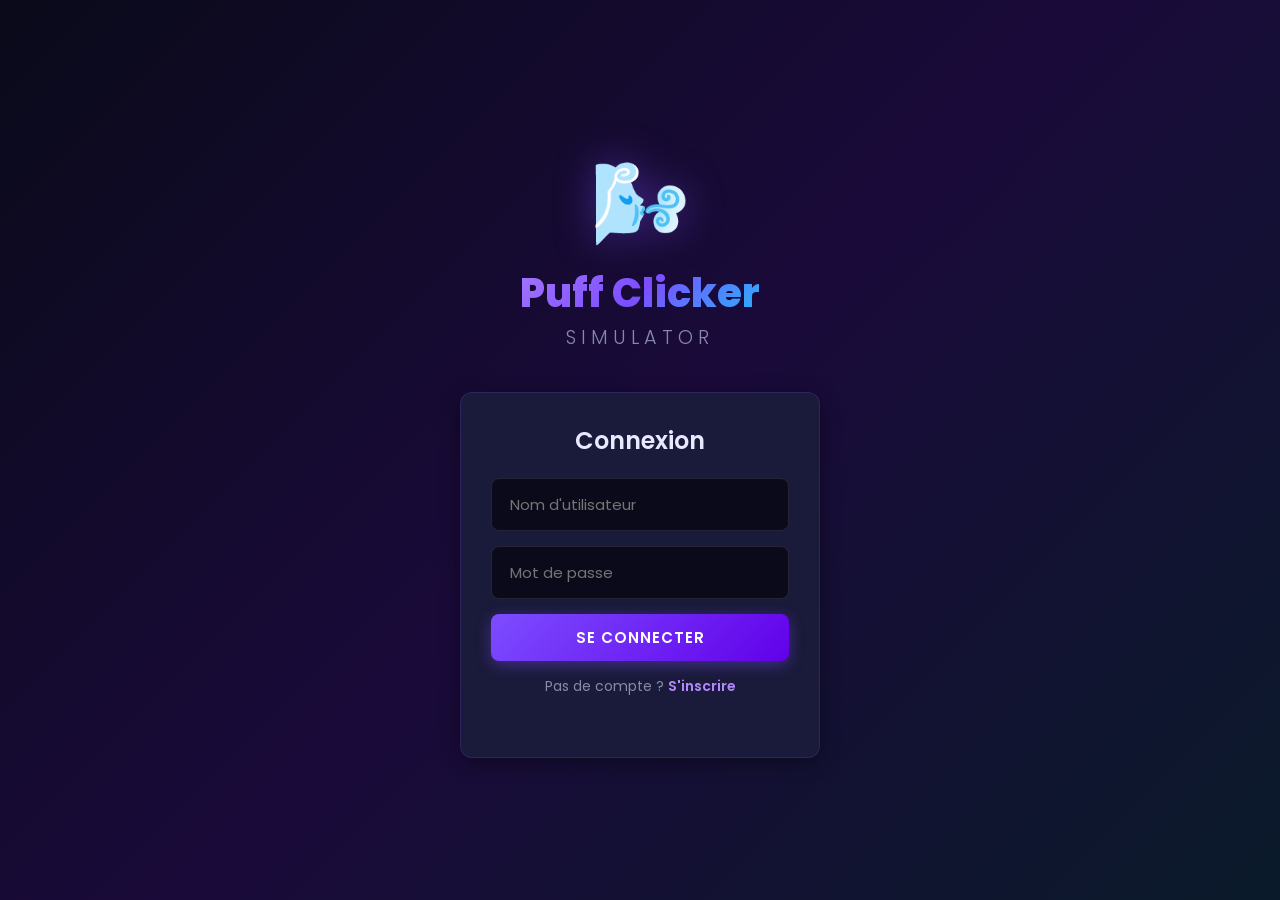
<file: index.html>
<!DOCTYPE html>
<html lang="fr">
<head>
  <meta charset="UTF-8">
  <meta name="viewport" content="width=device-width, initial-scale=1.0">
  <title>Puff Clicker Simulator</title>
  <link rel="stylesheet" href="style.css">
  <link rel="preconnect" href="https://fonts.googleapis.com">
  <link href="https://fonts.googleapis.com/css2?family=Poppins:wght@300;400;500;600;700;800;900&display=swap" rel="stylesheet">
  <script src="https://cdnjs.cloudflare.com/ajax/libs/gsap/3.12.5/gsap.min.js"></script>
</head>
<body>
  <!-- Auth Screen -->
  <div id="auth-screen" class="screen active">
    <div class="auth-container">
      <div class="auth-logo">
        <div class="logo-puff">🌬️</div>
        <h1>Puff Clicker</h1>
        <p class="subtitle">Simulator</p>
      </div>
      <div class="auth-form" id="login-form">
        <h2>Connexion</h2>
        <input type="text" id="login-username" placeholder="Nom d'utilisateur" autocomplete="username">
        <input type="password" id="login-password" placeholder="Mot de passe" autocomplete="current-password">
        <button class="btn btn-primary" id="login-btn">Se connecter</button>
        <p class="auth-switch">Pas de compte ? <a href="javascript:void(0)" id="show-signup-link">S'inscrire</a></p>
        <p id="login-error" class="error-msg"></p>
      </div>
      <div class="auth-form hidden" id="signup-form">
        <h2>Inscription</h2>
        <input type="text" id="signup-username" placeholder="Nom d'utilisateur (3-20 car.)" autocomplete="username">
        <input type="password" id="signup-password" placeholder="Mot de passe (6+ car.)" autocomplete="new-password">
        <button class="btn btn-primary" id="signup-btn">S'inscrire</button>
        <p class="auth-switch">Déjà un compte ? <a href="javascript:void(0)" id="show-login-link">Se connecter</a></p>
        <p id="signup-error" class="error-msg"></p>
      </div>
    </div>
  </div>

  <!-- Game Screen -->
  <div id="game-screen" class="screen">
    <div class="top-bar">
      <div class="top-bar-left">
        <span class="player-name" id="player-name"></span>
        <span class="player-level" id="player-level">Niv. 1</span>
        <span class="login-streak" id="login-streak" title="Jours consécutifs">🔥 0</span>
      </div>
      <div class="top-bar-center">
        <div class="currency"><span>🌫️</span><span id="smoke-count">0</span></div>
        <div class="currency gem-c"><span>💎</span><span id="gem-count">0</span></div>
      </div>
      <div class="top-bar-right">
        <button class="btn-icon" onclick="saveGame()" title="Sauvegarder">💾</button>
        <button class="btn-icon" onclick="logout()" title="Déconnexion">🚪</button>
      </div>
    </div>
    <div id="announcements" class="announcements hidden"></div>
    <div id="active-events" class="active-events hidden"></div>
    <div id="active-buffs" class="active-buffs hidden"></div>
    <div class="stats-bar">
      <div class="stat"><span class="stat-label">Par clic</span><span class="stat-value" id="smoke-per-click">1</span></div>
      <div class="stat"><span class="stat-label">Par sec</span><span class="stat-value" id="smoke-per-second">0</span></div>
      <div class="stat"><span class="stat-label">Multi</span><span class="stat-value" id="click-multiplier">x1</span></div>
      <div class="stat"><span class="stat-label">Crit</span><span class="stat-value" id="crit-chance">5%</span></div>
      <div class="stat"><span class="stat-label">Rebirth</span><span class="stat-value" id="rebirth-count">0</span></div>
      <div class="stat"><span class="stat-label">Ascension</span><span class="stat-value" id="ascension-count">0</span></div>
    </div>

    <div class="game-area" id="game-area">
      <div class="smoke-container" id="smoke-container"></div>
      <div class="puff-wrapper">
        <div class="puff-glow" id="puff-glow"></div>
        <div class="puff-device" id="puff-device" onclick="clickPuff(event)">
          <span class="puff-emoji" id="puff-emoji">🌫️</span>
        </div>
        <div class="puff-name" id="puff-name">Puff Basique</div>
        <div class="puff-level-display" id="puff-level-display">Niv. 1</div>
      </div>
    </div>

    <div class="bottom-nav">
      <button class="nav-btn active" onclick="showTab('upgrades')" id="tab-upgrades"><span class="nav-icon">⬆️</span><span>Upgrades</span></button>
      <button class="nav-btn" onclick="showTab('shop')" id="tab-shop"><span class="nav-icon">🛒</span><span>Boutique</span></button>
      <button class="nav-btn" onclick="showTab('boxes')" id="tab-boxes"><span class="nav-icon">📦</span><span>Boîtes</span></button>
      <button class="nav-btn" onclick="showTab('liquids')" id="tab-liquids"><span class="nav-icon">🧪</span><span>Liquides</span></button>
      <button class="nav-btn" onclick="showTab('inventory')" id="tab-inventory"><span class="nav-icon">🎒</span><span>Inventaire</span></button>
      <button class="nav-btn" onclick="showTab('quests')" id="tab-quests"><span class="nav-icon">📜</span><span>Quêtes</span></button>
      <button class="nav-btn" onclick="showTab('achievements')" id="tab-achievements"><span class="nav-icon">🏅</span><span>Succès</span></button>
      <button class="nav-btn" onclick="showTab('leaderboard')" id="tab-leaderboard"><span class="nav-icon">🏆</span><span>Top</span></button>
      <button class="nav-btn" onclick="showTab('rebirth')" id="tab-rebirth"><span class="nav-icon">🌀</span><span>Rebirth</span></button>
      <button class="nav-btn" onclick="showTab('ascension')" id="tab-ascension"><span class="nav-icon">⭐</span><span>Ascension</span></button>
      <button class="nav-btn" onclick="showTab('buffs')" id="tab-buffs"><span class="nav-icon">⚡</span><span>Buffs</span></button>
    </div>

    <!-- Panels -->
    <div class="panel active" id="panel-upgrades">
      <h3>⬆️ Améliorations</h3>
      <div class="upgrade-categories">
        <button class="cat-btn active" onclick="filterUpgrades('all',this)">Tout</button>
        <button class="cat-btn" onclick="filterUpgrades('click',this)">Clic</button>
        <button class="cat-btn" onclick="filterUpgrades('auto',this)">Auto</button>
        <button class="cat-btn" onclick="filterUpgrades('multiplier',this)">Multi</button>
        <button class="cat-btn" onclick="filterUpgrades('critical',this)">Crit</button>
        <button class="cat-btn" onclick="filterUpgrades('special',this)">Spécial</button>
      </div>
      <div id="upgrades-list" class="items-list"></div>
    </div>
    <div class="panel" id="panel-shop"><h3>🛒 Boutique de Puffs</h3><div id="shop-list" class="items-grid"></div></div>
    <div class="panel" id="panel-boxes">
      <h3>📦 Boîtes à Liquides</h3>
      <div id="boxes-list" class="items-grid"></div>
      <div id="box-open-overlay" class="box-open-overlay hidden">
        <div class="box-open-content">
          <div class="box-open-emoji" id="box-open-emoji">📦</div>
          <div class="box-open-result" id="box-open-result"></div>
          <button class="btn btn-primary" onclick="closeBoxOverlay()">OK</button>
        </div>
      </div>
    </div>
    <div class="panel" id="panel-liquids">
      <h3>🧪 Mes Liquides <span id="liquid-mult-display" class="liquid-mult">x1.00</span></h3>
      <p class="panel-subtitle">Équipe jusqu'à 5 liquides. Vends les inutiles.</p>
      <div id="liquids-list" class="items-list"></div>
    </div>
    <div class="panel" id="panel-inventory"><h3>🎒 Inventaire</h3><div id="inventory-list" class="items-grid"></div></div>
    <div class="panel" id="panel-quests">
      <h3>📜 Quêtes</h3>
      <div class="quest-tabs"><button class="quest-tab active" onclick="filterQuests('daily',this)">Quotidiennes</button><button class="quest-tab" onclick="filterQuests('weekly',this)">Hebdomadaires</button></div>
      <div id="quests-list" class="items-list"></div>
    </div>
    <div class="panel" id="panel-achievements"><h3>🏅 Succès</h3><div id="achievements-list" class="items-list"></div></div>
    <div class="panel" id="panel-leaderboard">
      <h3>🏆 Classement</h3>
      <div class="leaderboard-tabs"><button class="lb-tab active" onclick="loadLeaderboard('totalSmoke',this)">Fumée</button><button class="lb-tab" onclick="loadLeaderboard('totalGems',this)">Gems</button><button class="lb-tab" onclick="loadLeaderboard('level',this)">Niveau</button><button class="lb-tab" onclick="loadLeaderboard('clicks',this)">Clics</button></div>
      <div id="leaderboard-list" class="items-list"></div>
    </div>
    <div class="panel" id="panel-rebirth">
      <h3>🌀 Renaissance</h3>
      <div class="prestige-info">
        <div class="prestige-card"><h4>Renaissances</h4><span class="prestige-number" id="rebirth-display">0</span></div>
        <div class="prestige-card"><h4>Multiplicateur</h4><span class="prestige-number" id="rebirth-mult-display">x1.00</span></div>
        <div class="prestige-card"><h4>Fumée Totale</h4><span class="prestige-number" id="total-smoke-display">0</span></div>
        <div class="prestige-card"><h4>Tokens gagnés</h4><span class="prestige-number" id="rebirth-tokens-preview">0</span></div>
      </div>
      <p class="prestige-desc">Reset fumée, upgrades, puffs. Gagne des <strong>gems + tokens + multiplicateur</strong>.<br>Requis : <strong>1M fumée totale</strong>.</p>
      <button class="btn btn-prestige" id="rebirth-btn" onclick="doPrestige()">🌀 Renaissance</button>
    </div>
    <div class="panel" id="panel-ascension">
      <h3>⭐ Ascension</h3>
      <div class="prestige-info">
        <div class="prestige-card"><h4>Ascensions</h4><span class="prestige-number" id="asc-display">0</span></div>
        <div class="prestige-card"><h4>Multiplicateur</h4><span class="prestige-number" id="asc-mult-display">x1.00</span></div>
        <div class="prestige-card"><h4>All-Time Fumée</h4><span class="prestige-number" id="all-time-smoke-display">0</span></div>
        <div class="prestige-card"><h4>Pouvoir</h4><span class="prestige-number" id="asc-power-display">0</span></div>
      </div>
      <p class="prestige-desc">Reset <strong>TOTAL</strong> (incluant renaissances). Multiplicateur massif + puffs divines/cosmiques.<br>Requis : <strong>5 renaissances + 1B fumée all-time</strong>.</p>
      <button class="btn btn-ascension" id="ascension-btn" onclick="doAscension()">⭐ Ascension</button>
    </div>
    <div class="panel" id="panel-buffs">
      <h3>⚡ Buffs Temporaires</h3>
      <p class="panel-subtitle">Achète des boosts avec tes gems !</p>
      <div class="items-list">
        <div class="item-card"><div class="item-info"><div class="item-name">🌫️ Fumée x2</div><div class="item-desc">5 minutes</div></div><div class="item-action"><button class="btn-buy btn-gems" onclick="buyBuff('smoke_x2')">💎 10</button></div></div>
        <div class="item-card"><div class="item-info"><div class="item-name">🌫️ Fumée x5</div><div class="item-desc">5 minutes</div></div><div class="item-action"><button class="btn-buy btn-gems" onclick="buyBuff('smoke_x5')">💎 25</button></div></div>
        <div class="item-card"><div class="item-info"><div class="item-name">💥 Crit x2</div><div class="item-desc">5 minutes</div></div><div class="item-action"><button class="btn-buy btn-gems" onclick="buyBuff('crit_x2')">💎 15</button></div></div>
      </div>
    </div>
  </div>

  <div id="click-feedback" class="click-feedback"></div>
  <script src="main.js"></script>
  <script>
    // Fallback bind to ensure auth buttons/links always work (Netlify caching/old JS safe)
    document.addEventListener('DOMContentLoaded', () => {
      const loginForm = document.getElementById('login-form');
      const signupForm = document.getElementById('signup-form');

      const showSignupFallback = (e) => {
        if (e) e.preventDefault();
        loginForm.classList.add('hidden');
        signupForm.classList.remove('hidden');
        return false;
      };

      const showLoginFallback = (e) => {
        if (e) e.preventDefault();
        signupForm.classList.add('hidden');
        loginForm.classList.remove('hidden');
        return false;
      };

      const showSignupLink = document.getElementById('show-signup-link');
      const showLoginLink = document.getElementById('show-login-link');

      if (showSignupLink) showSignupLink.addEventListener('click', showSignupFallback);
      if (showLoginLink) showLoginLink.addEventListener('click', showLoginFallback);

      // Bind auth buttons without inline global dependency (fixes "signup is not defined")
      const loginBtn = document.getElementById('login-btn');
      const signupBtn = document.getElementById('signup-btn');

      if (loginBtn) {
        loginBtn.addEventListener('click', (e) => {
          e.preventDefault();
          if (typeof window.login === 'function') window.login();
        });
      }

      if (signupBtn) {
        signupBtn.addEventListener('click', (e) => {
          e.preventDefault();
          if (typeof window.signup === 'function') window.signup();
        });
      }
    });
  </script>
</body>
</html>
</file>
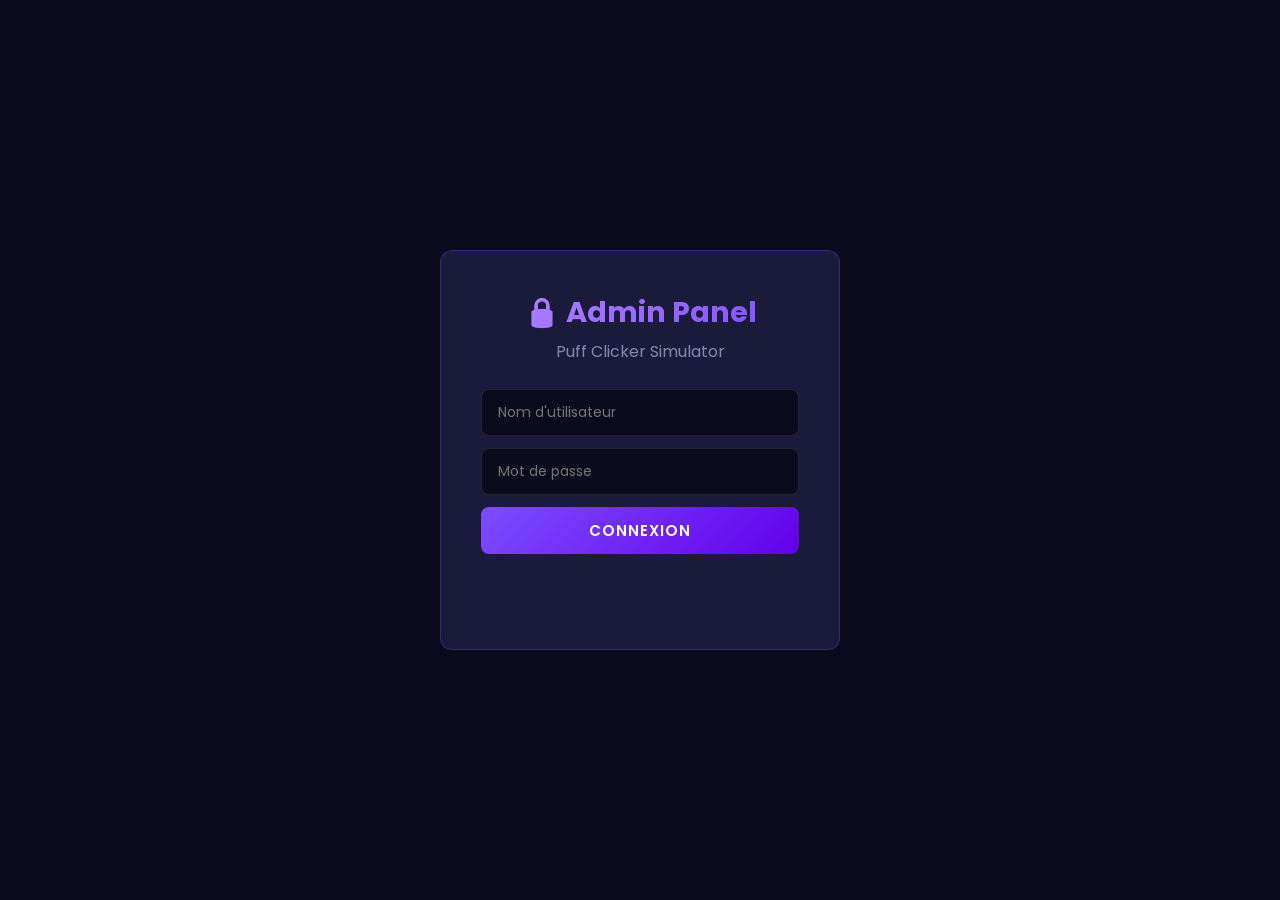
<file: admin.html>
<!DOCTYPE html>
<html lang="fr">
<head>
  <meta charset="UTF-8">
  <meta name="viewport" content="width=device-width, initial-scale=1.0">
  <title>Puff Clicker - Admin Panel</title>
  <link rel="preconnect" href="https://fonts.googleapis.com">
  <link href="https://fonts.googleapis.com/css2?family=Poppins:wght@300;400;500;600;700;800;900&display=swap" rel="stylesheet">
  <style>
    * { margin: 0; padding: 0; box-sizing: border-box; }

    :root {
      --bg: #0a0a1a;
      --bg2: #12122a;
      --card: #1a1a3a;
      --card-hover: #222250;
      --text: #e8e8ff;
      --text2: #8888aa;
      --accent: #7c4dff;
      --accent-glow: rgba(124, 77, 255, 0.4);
      --accent-light: #b388ff;
      --success: #00e676;
      --danger: #ff1744;
      --warning: #ffab00;
      --gold: #ffd600;
      --radius: 12px;
    }

    body {
      font-family: 'Poppins', sans-serif;
      background: var(--bg);
      color: var(--text);
      min-height: 100vh;
    }

    /* Login */
    .login-overlay {
      position: fixed;
      inset: 0;
      background: var(--bg);
      display: flex;
      justify-content: center;
      align-items: center;
      z-index: 100;
    }

    .login-overlay.hidden { display: none; }

    .login-box {
      background: var(--card);
      padding: 40px;
      border-radius: var(--radius);
      text-align: center;
      max-width: 400px;
      width: 90%;
      border: 1px solid rgba(124, 77, 255, 0.3);
    }

    .login-box h1 {
      font-size: 1.8em;
      margin-bottom: 5px;
      background: linear-gradient(135deg, var(--accent-light), var(--accent));
      -webkit-background-clip: text;
      -webkit-text-fill-color: transparent;
      background-clip: text;
    }

    .login-box p { color: var(--text2); margin-bottom: 25px; }

    .login-box input {
      width: 100%;
      padding: 12px 16px;
      margin-bottom: 12px;
      background: var(--bg);
      border: 1px solid rgba(255,255,255,0.1);
      border-radius: 8px;
      color: var(--text);
      font-family: 'Poppins', sans-serif;
      font-size: 14px;
    }

    .login-box input:focus {
      outline: none;
      border-color: var(--accent);
      box-shadow: 0 0 10px var(--accent-glow);
    }

    .login-box button {
      width: 100%;
      padding: 12px;
      background: linear-gradient(135deg, var(--accent), #6200ea);
      color: white;
      border: none;
      border-radius: 8px;
      font-family: 'Poppins', sans-serif;
      font-size: 15px;
      font-weight: 600;
      cursor: pointer;
      text-transform: uppercase;
      letter-spacing: 1px;
    }

    .login-box button:hover { transform: translateY(-1px); box-shadow: 0 4px 15px var(--accent-glow); }

    .login-error { color: var(--danger); font-size: 13px; margin-top: 10px; min-height: 20px; }

    /* Layout */
    .admin-layout {
      display: flex;
      min-height: 100vh;
    }

    .sidebar {
      width: 240px;
      background: var(--bg2);
      border-right: 1px solid rgba(124,77,255,0.2);
      padding: 20px 0;
      position: fixed;
      height: 100vh;
      overflow-y: auto;
    }

    .sidebar-header {
      padding: 0 20px 20px;
      border-bottom: 1px solid rgba(255,255,255,0.05);
      margin-bottom: 10px;
    }

    .sidebar-header h2 {
      font-size: 16px;
      color: var(--accent-light);
    }

    .sidebar-header span {
      font-size: 12px;
      color: var(--text2);
    }

    .sidebar-nav button {
      width: 100%;
      text-align: left;
      padding: 12px 20px;
      background: none;
      border: none;
      color: var(--text2);
      font-family: 'Poppins', sans-serif;
      font-size: 13px;
      cursor: pointer;
      transition: all 0.2s;
      display: flex;
      align-items: center;
      gap: 10px;
    }

    .sidebar-nav button:hover { background: var(--card); color: var(--text); }
    .sidebar-nav button.active { background: var(--accent); color: white; border-radius: 0; }

    .main-content {
      flex: 1;
      margin-left: 240px;
      padding: 30px;
    }

    .page-title {
      font-size: 24px;
      font-weight: 700;
      margin-bottom: 25px;
      color: var(--accent-light);
    }

    /* Dashboard Cards */
    .dashboard-grid {
      display: grid;
      grid-template-columns: repeat(auto-fit, minmax(200px, 1fr));
      gap: 15px;
      margin-bottom: 30px;
    }

    .dash-card {
      background: var(--card);
      border-radius: var(--radius);
      padding: 20px;
      text-align: center;
      border: 1px solid rgba(124,77,255,0.15);
    }

    .dash-card .dash-icon { font-size: 30px; margin-bottom: 8px; }
    .dash-card .dash-value { font-size: 28px; font-weight: 800; color: var(--accent-light); }
    .dash-card .dash-label { font-size: 12px; color: var(--text2); text-transform: uppercase; letter-spacing: 1px; margin-top: 4px; }

    /* Tables */
    .admin-table {
      width: 100%;
      border-collapse: collapse;
      background: var(--card);
      border-radius: var(--radius);
      overflow: hidden;
    }

    .admin-table th {
      background: var(--bg2);
      padding: 12px 15px;
      text-align: left;
      font-size: 12px;
      text-transform: uppercase;
      letter-spacing: 1px;
      color: var(--text2);
      border-bottom: 1px solid rgba(255,255,255,0.05);
    }

    .admin-table td {
      padding: 10px 15px;
      font-size: 13px;
      border-bottom: 1px solid rgba(255,255,255,0.03);
    }

    .admin-table tr:hover td { background: var(--card-hover); }

    /* Forms */
    .admin-form {
      background: var(--card);
      border-radius: var(--radius);
      padding: 25px;
      margin-bottom: 20px;
      border: 1px solid rgba(124,77,255,0.15);
    }

    .admin-form h4 {
      font-size: 16px;
      margin-bottom: 15px;
      color: var(--accent-light);
    }

    .form-row {
      display: flex;
      gap: 12px;
      margin-bottom: 12px;
      flex-wrap: wrap;
      align-items: end;
    }

    .form-group {
      flex: 1;
      min-width: 150px;
    }

    .form-group label {
      display: block;
      font-size: 12px;
      color: var(--text2);
      margin-bottom: 5px;
      text-transform: uppercase;
      letter-spacing: 0.5px;
    }

    .form-group input, .form-group select {
      width: 100%;
      padding: 10px 14px;
      background: var(--bg);
      border: 1px solid rgba(255,255,255,0.1);
      border-radius: 8px;
      color: var(--text);
      font-family: 'Poppins', sans-serif;
      font-size: 13px;
    }

    .form-group input:focus, .form-group select:focus {
      outline: none;
      border-color: var(--accent);
    }

    .form-group textarea {
      width: 100%;
      padding: 10px 14px;
      background: var(--bg);
      border: 1px solid rgba(255,255,255,0.1);
      border-radius: 8px;
      color: var(--text);
      font-family: 'Poppins', sans-serif;
      font-size: 13px;
      resize: vertical;
      min-height: 60px;
    }

    .btn-admin {
      padding: 10px 20px;
      border: none;
      border-radius: 8px;
      font-family: 'Poppins', sans-serif;
      font-size: 13px;
      font-weight: 600;
      cursor: pointer;
      transition: all 0.2s;
    }

    .btn-admin:hover { transform: translateY(-1px); }

    .btn-action {
      background: linear-gradient(135deg, var(--accent), #6200ea);
      color: white;
    }

    .btn-danger {
      background: linear-gradient(135deg, var(--danger), #d50000);
      color: white;
    }

    .btn-success {
      background: linear-gradient(135deg, var(--success), #00c853);
      color: #1a1a1a;
    }

    /* Logs */
    .log-entry {
      padding: 8px 12px;
      background: var(--card);
      border-radius: 6px;
      margin-bottom: 6px;
      font-size: 12px;
      border-left: 3px solid var(--accent);
    }

    .log-entry .log-time { color: var(--text2); margin-right: 10px; }
    .log-entry .log-action { color: var(--accent-light); font-weight: 600; margin-right: 8px; }
    .log-entry .log-user { color: var(--gold); margin-right: 8px; }

    /* Admin page sections */
    .admin-section { display: none; }
    .admin-section.active { display: block; }

    /* Toast */
    .toast {
      position: fixed;
      top: 20px;
      right: 20px;
      padding: 12px 20px;
      border-radius: var(--radius);
      font-size: 14px;
      font-weight: 600;
      z-index: 1000;
      animation: toastIn 0.3s ease;
      max-width: 350px;
    }

    .toast-success { background: rgba(0,230,118,0.9); color: white; }
    .toast-error { background: rgba(255,23,68,0.9); color: white; }

    @keyframes toastIn {
      from { transform: translateX(100%); opacity: 0; }
      to { transform: translateX(0); opacity: 1; }
    }

    /* Online indicator */
    .online-dot {
      width: 8px;
      height: 8px;
      border-radius: 50%;
      display: inline-block;
      margin-right: 6px;
    }

    .online-dot.on { background: var(--success); box-shadow: 0 0 6px var(--success); }
    .online-dot.off { background: var(--text2); }

    @media (max-width: 768px) {
      .sidebar { width: 60px; }
      .sidebar-header h2, .sidebar-header span, .sidebar-nav button span { display: none; }
      .sidebar-nav button { justify-content: center; padding: 15px; font-size: 18px; }
      .main-content { margin-left: 60px; padding: 15px; }
    }
  </style>
</head>
<body>
  <!-- Login Overlay -->
  <div class="login-overlay" id="login-overlay">
    <div class="login-box">
      <h1>🔒 Admin Panel</h1>
      <p>Puff Clicker Simulator</p>
      <input type="text" id="admin-user" placeholder="Nom d'utilisateur" autocomplete="username">
      <input type="password" id="admin-pass" placeholder="Mot de passe" autocomplete="current-password">
      <button onclick="adminLogin()">Connexion</button>
      <p class="login-error" id="admin-error"></p>
    </div>
  </div>

  <!-- Admin Layout -->
  <div class="admin-layout" id="admin-layout" style="display:none;">
    <div class="sidebar">
      <div class="sidebar-header">
        <h2>🎛️ Admin</h2>
        <span>Puff Clicker</span>
      </div>
      <nav class="sidebar-nav">
        <button class="active" onclick="showSection('dashboard', this)">📊 <span>Dashboard</span></button>
        <button onclick="showSection('players', this)">👥 <span>Joueurs</span></button>
        <button onclick="showSection('events', this)">🎉 <span>Événements</span></button>
        <button onclick="showSection('announce', this)">📢 <span>Annonces</span></button>
        <button onclick="showSection('give', this)">🎁 <span>Donner Items</span></button>
        <button onclick="showSection('modify', this)">✏️ <span>Modifier Joueur</span></button>
        <button onclick="showSection('logs', this)">📋 <span>Logs</span></button>
        <button onclick="adminLogout()">🚪 <span>Déconnexion</span></button>
      </nav>
    </div>

    <div class="main-content">
      <!-- Dashboard -->
      <div class="admin-section active" id="section-dashboard">
        <h2 class="page-title">📊 Dashboard</h2>
        <div class="dashboard-grid">
          <div class="dash-card">
            <div class="dash-icon">👥</div>
            <div class="dash-value" id="d-total-players">0</div>
            <div class="dash-label">Joueurs Total</div>
          </div>
          <div class="dash-card">
            <div class="dash-icon">🟢</div>
            <div class="dash-value" id="d-online-players">0</div>
            <div class="dash-label">En Ligne</div>
          </div>
          <div class="dash-card">
            <div class="dash-icon">🌫️</div>
            <div class="dash-value" id="d-total-smoke">0</div>
            <div class="dash-label">Fumée Totale</div>
          </div>
          <div class="dash-card">
            <div class="dash-icon">💎</div>
            <div class="dash-value" id="d-total-gems">0</div>
            <div class="dash-label">Gems Total</div>
          </div>
          <div class="dash-card">
            <div class="dash-icon">🎉</div>
            <div class="dash-value" id="d-active-events">0</div>
            <div class="dash-label">Événements Actifs</div>
          </div>
        </div>

        <h3 style="margin-bottom:15px;color:var(--accent-light);">🟢 Joueurs en ligne</h3>
        <div id="online-players-list"></div>
      </div>

      <!-- Players -->
      <div class="admin-section" id="section-players">
        <h2 class="page-title">👥 Tous les Joueurs</h2>
        <div id="players-table-container"></div>
      </div>

      <!-- Events -->
      <div class="admin-section" id="section-events">
        <h2 class="page-title">🎉 Événements</h2>
        <div class="admin-form">
          <h4>Créer un événement</h4>
          <div class="form-row">
            <div class="form-group">
              <label>Type</label>
              <select id="event-type">
                <option value="double_smoke">x2 Fumée</option>
                <option value="double_gems">x2 Gems</option>
                <option value="bonus_click">Bonus Clic</option>
                <option value="special_puff">Puff Spéciale</option>
                <option value="sale">Soldes</option>
              </select>
            </div>
            <div class="form-group">
              <label>Nom</label>
              <input type="text" id="event-name" placeholder="Ex: Happy Hour">
            </div>
            <div class="form-group">
              <label>Multiplicateur</label>
              <input type="number" id="event-mult" value="2" min="1" step="0.5">
            </div>
            <div class="form-group">
              <label>Durée (heures)</label>
              <input type="number" id="event-duration" value="1" min="0.5" step="0.5">
            </div>
          </div>
          <div class="form-row">
            <div class="form-group">
              <label>Description</label>
              <input type="text" id="event-desc" placeholder="Description optionnelle">
            </div>
          </div>
          <button class="btn-admin btn-action" onclick="createEvent()">🎉 Lancer l'événement</button>
        </div>

        <h4 style="margin-bottom:15px;color:var(--accent-light);">Événements récents</h4>
        <div id="events-list"></div>
      </div>

      <!-- Announcements -->
      <div class="admin-section" id="section-announce">
        <h2 class="page-title">📢 Annonces</h2>
        <div class="admin-form">
          <h4>Envoyer une annonce globale</h4>
          <div class="form-row">
            <div class="form-group">
              <label>Message</label>
              <textarea id="announce-msg" placeholder="Votre annonce ici..."></textarea>
            </div>
          </div>
          <div class="form-row">
            <div class="form-group">
              <label>Type</label>
              <select id="announce-type">
                <option value="info">Info</option>
                <option value="warning">Alerte</option>
                <option value="event">Événement</option>
                <option value="update">Mise à jour</option>
              </select>
            </div>
            <div class="form-group">
              <label>Durée (heures)</label>
              <input type="number" id="announce-duration" value="24" min="1">
            </div>
          </div>
          <button class="btn-admin btn-action" onclick="sendAnnouncement()">📢 Envoyer</button>
        </div>
      </div>

      <!-- Give Items -->
      <div class="admin-section" id="section-give">
        <h2 class="page-title">🎁 Donner des Items</h2>
        <div class="admin-form">
          <h4>Donner fumée / gems / puffs à un joueur</h4>
          <div class="form-row">
            <div class="form-group">
              <label>Joueur (ID)</label>
              <select id="give-player"></select>
            </div>
            <div class="form-group">
              <label>Type</label>
              <select id="give-type" onchange="toggleGiveFields()">
                <option value="smoke">Fumée</option>
                <option value="gems">Gems</option>
                <option value="puff">Puff</option>
              </select>
            </div>
          </div>
          <div class="form-row" id="give-amount-row">
            <div class="form-group">
              <label>Quantité</label>
              <input type="number" id="give-amount" value="1000" min="1">
            </div>
          </div>
          <div class="form-row hidden" id="give-puff-row">
            <div class="form-group">
              <label>Puff ID</label>
              <select id="give-puff-id">
                <option value="cool_mint">Cool Mint</option>
                <option value="tropical">Tropical Vibes</option>
                <option value="blueberry">Blueberry Blast</option>
                <option value="strawberry">Strawberry Cloud</option>
                <option value="cotton_candy">Cotton Candy</option>
                <option value="dragon_fruit">Dragon Fruit</option>
                <option value="galaxy">Galaxy Nebula</option>
                <option value="golden">Golden Vape</option>
                <option value="mythic_cloud">Mythic Cloud</option>
              </select>
            </div>
          </div>
          <button class="btn-admin btn-success" onclick="giveItems()">🎁 Donner</button>
        </div>
      </div>

      <!-- Modify Player -->
      <div class="admin-section" id="section-modify">
        <h2 class="page-title">✏️ Modifier un Joueur</h2>
        <div class="admin-form">
          <h4>Modifier les stats d'un joueur</h4>
          <div class="form-row">
            <div class="form-group">
              <label>Joueur</label>
              <select id="modify-player"></select>
            </div>
            <div class="form-group">
              <label>Champ</label>
              <select id="modify-field">
                <option value="smoke">Fumée</option>
                <option value="gems">Gems</option>
                <option value="totalSmoke">Fumée Totale</option>
                <option value="totalGems">Gems Totaux</option>
                <option value="smokePerClick">Fumée/Clic</option>
                <option value="smokePerSecond">Fumée/Sec</option>
                <option value="clickMultiplier">Multiplicateur</option>
                <option value="prestigeLevel">Niveau Prestige</option>
                <option value="prestigeMultiplier">Multi Prestige</option>
                <option value="level">Niveau</option>
              </select>
            </div>
            <div class="form-group">
              <label>Nouvelle valeur</label>
              <input type="number" id="modify-value" value="0">
            </div>
          </div>
          <button class="btn-admin btn-action" onclick="modifyPlayer()">✏️ Modifier</button>
        </div>
      </div>

      <!-- Logs -->
      <div class="admin-section" id="section-logs">
        <h2 class="page-title">📋 Logs Serveur</h2>
        <div id="logs-list"></div>
      </div>
    </div>
  </div>

  <script>
    let adminToken = localStorage.getItem('puff_admin_token');

    function formatNum(n) {
      if (!n) return '0';
      if (n >= 1e12) return (n/1e12).toFixed(1) + 'T';
      if (n >= 1e9) return (n/1e9).toFixed(1) + 'B';
      if (n >= 1e6) return (n/1e6).toFixed(1) + 'M';
      if (n >= 1e3) return (n/1e3).toFixed(1) + 'K';
      return Math.floor(n).toLocaleString();
    }

    function toast(msg, type = 'success') {
      const t = document.createElement('div');
      t.className = `toast toast-${type}`;
      t.textContent = msg;
      document.body.appendChild(t);
      setTimeout(() => t.remove(), 3000);
    }

    const ADMIN_API_BASE = 'https://backend-rnxv.onrender.com';

    async function adminApi(endpoint, method = 'GET', body = null) {
      const opt = { method, headers: { 'Content-Type': 'application/json' } };
      if (adminToken) opt.headers['Authorization'] = `Bearer ${adminToken}`;
      if (body) opt.body = JSON.stringify(body);

      const res = await fetch(`${ADMIN_API_BASE}${endpoint}`, opt);

      let data = {};
      const text = await res.text();
      try {
        data = text ? JSON.parse(text) : {};
      } catch {
        throw new Error(text || `Erreur ${res.status}`);
      }

      if (!res.ok) throw new Error(data.error || `Erreur ${res.status}`);
      return data;
    }

    async function adminLogin() {
      const user = document.getElementById('admin-user').value.trim();
      const pass = document.getElementById('admin-pass').value;
      const err = document.getElementById('admin-error');
      err.textContent = '';

      try {
        const data = await adminApi('/auth/login', 'POST', { username: user, password: pass });
        if (data.user.role !== 'admin') {
          err.textContent = 'Accès refusé. Vous n\'êtes pas admin.';
          return;
        }
        adminToken = data.token;
        localStorage.setItem('puff_admin_token', adminToken);
        showAdmin();
      } catch (e) {
        err.textContent = e.message;
      }
    }

    function adminLogout() {
      adminToken = null;
      localStorage.removeItem('puff_admin_token');
      document.getElementById('admin-layout').style.display = 'none';
      document.getElementById('login-overlay').classList.remove('hidden');
    }

    async function showAdmin() {
      document.getElementById('login-overlay').classList.add('hidden');
      document.getElementById('admin-layout').style.display = 'flex';
      await loadDashboard();
    }

    function showSection(name, btn) {
      document.querySelectorAll('.admin-section').forEach(s => s.classList.remove('active'));
      document.querySelectorAll('.sidebar-nav button').forEach(b => b.classList.remove('active'));
      document.getElementById(`section-${name}`).classList.add('active');
      if (btn) btn.classList.add('active');

      switch(name) {
        case 'dashboard': loadDashboard(); break;
        case 'players': loadPlayers(); break;
        case 'events': loadEvents(); break;
        case 'give': loadPlayersDropdown('give-player'); break;
        case 'modify': loadPlayersDropdown('modify-player'); break;
        case 'logs': loadLogs(); break;
      }
    }

    async function loadDashboard() {
      try {
        const data = await adminApi('/admin/dashboard');
        document.getElementById('d-total-players').textContent = formatNum(data.totalPlayers);
        document.getElementById('d-online-players').textContent = formatNum(data.onlinePlayers);
        document.getElementById('d-total-smoke').textContent = formatNum(data.totalSmoke);
        document.getElementById('d-total-gems').textContent = formatNum(data.totalGems);
        document.getElementById('d-active-events').textContent = data.activeEvents;

        const online = await adminApi('/admin/online');
        const container = document.getElementById('online-players-list');
        if (online.players.length === 0) {
          container.innerHTML = '<p style="color:var(--text2)">Aucun joueur en ligne.</p>';
        } else {
          container.innerHTML = online.players.map(p => `
            <div style="display:flex;align-items:center;gap:10px;padding:8px 12px;background:var(--card);border-radius:8px;margin-bottom:6px;">
              <span class="online-dot on"></span>
              <strong>${p.username}</strong>
              <span style="color:var(--text2)">Niv. ${p.level}</span>
              <span style="color:var(--text2)">🌫️ ${formatNum(p.smoke)}</span>
              <span style="color:var(--text2)">💎 ${formatNum(p.gems)}</span>
            </div>
          `).join('');
        }
      } catch (e) {
        toast(e.message, 'error');
      }
    }

    async function loadPlayers() {
      try {
        const data = await adminApi('/admin/players');
        const container = document.getElementById('players-table-container');
        container.innerHTML = `
          <table class="admin-table">
            <thead><tr>
              <th>Statut</th><th>Utilisateur</th><th>Niveau</th><th>Fumée</th><th>Gems</th><th>Prestige</th><th>Puff</th><th>Dernière co.</th>
            </tr></thead>
            <tbody>
              ${data.players.map(p => `
                <tr>
                  <td><span class="online-dot ${p.online ? 'on' : 'off'}"></span></td>
                  <td><strong>${p.username}</strong> ${p.role === 'admin' ? '👑' : ''}</td>
                  <td>${p.level}</td>
                  <td>🌫️ ${formatNum(p.smoke)} <span style="color:var(--text2)">(${formatNum(p.totalSmoke)})</span></td>
                  <td>💎 ${formatNum(p.gems)}</td>
                  <td>⭐ ${p.prestigeLevel} (x${p.prestigeMultiplier})</td>
                  <td>${p.currentPuff}</td>
                  <td style="color:var(--text2)">${new Date(p.lastSave).toLocaleString('fr-FR')}</td>
                </tr>
              `).join('')}
            </tbody>
          </table>
        `;
      } catch (e) {
        toast(e.message, 'error');
      }
    }

    async function loadPlayersDropdown(selectId) {
      try {
        const data = await adminApi('/admin/players');
        const select = document.getElementById(selectId);
        select.innerHTML = data.players.map(p =>
          `<option value="${p._id}">${p.username} (Niv.${p.level})</option>`
        ).join('');
      } catch (e) {
        toast(e.message, 'error');
      }
    }

    async function createEvent() {
      try {
        const data = await adminApi('/admin/createEvent', 'POST', {
          type: document.getElementById('event-type').value,
          name: document.getElementById('event-name').value,
          description: document.getElementById('event-desc').value,
          bonusMultiplier: parseFloat(document.getElementById('event-mult').value),
          durationHours: parseFloat(document.getElementById('event-duration').value)
        });
        toast('Événement créé ! ' + data.event.name);
        loadEvents();
      } catch (e) {
        toast(e.message, 'error');
      }
    }

    async function endEvent(eventId) {
      try {
        await adminApi('/admin/endEvent', 'POST', { eventId });
        toast('Événement terminé.');
        loadEvents();
      } catch (e) {
        toast(e.message, 'error');
      }
    }

    async function loadEvents() {
      try {
        const data = await adminApi('/admin/events');
        const container = document.getElementById('events-list');
        container.innerHTML = data.events.map(e => {
          const isActive = e.active && new Date(e.endTime) > new Date();
          return `
            <div style="display:flex;justify-content:space-between;align-items:center;padding:10px 15px;background:var(--card);border-radius:8px;margin-bottom:8px;border-left:3px solid ${isActive ? 'var(--success)' : 'var(--text2)'}">
              <div>
                <strong>${e.name}</strong> <span style="color:var(--text2)">(${e.type})</span>
                <div style="font-size:12px;color:var(--text2)">x${e.bonusMultiplier} • ${new Date(e.startTime).toLocaleString('fr-FR')} → ${new Date(e.endTime).toLocaleString('fr-FR')}</div>
              </div>
              <div>
                ${isActive
                  ? `<span style="color:var(--success);margin-right:10px;">🟢 Actif</span><button class="btn-admin btn-danger" onclick="endEvent('${e.eventId}')">Terminer</button>`
                  : '<span style="color:var(--text2);">⚪ Terminé</span>'
                }
              </div>
            </div>
          `;
        }).join('');
      } catch (e) {
        toast(e.message, 'error');
      }
    }

    async function sendAnnouncement() {
      try {
        await adminApi('/admin/announcement', 'POST', {
          message: document.getElementById('announce-msg').value,
          type: document.getElementById('announce-type').value,
          durationHours: parseInt(document.getElementById('announce-duration').value)
        });
        toast('Annonce envoyée !');
        document.getElementById('announce-msg').value = '';
      } catch (e) {
        toast(e.message, 'error');
      }
    }

    function toggleGiveFields() {
      const type = document.getElementById('give-type').value;
      document.getElementById('give-amount-row').classList.toggle('hidden', type === 'puff');
      document.getElementById('give-puff-row').classList.toggle('hidden', type !== 'puff');
    }

    async function giveItems() {
      const type = document.getElementById('give-type').value;
      const body = {
        playerId: document.getElementById('give-player').value,
        type
      };
      if (type === 'puff') {
        body.puffId = document.getElementById('give-puff-id').value;
      } else {
        body.amount = parseInt(document.getElementById('give-amount').value);
      }

      try {
        await adminApi('/admin/giveItems', 'POST', body);
        toast('Items donnés avec succès !');
      } catch (e) {
        toast(e.message, 'error');
      }
    }

    async function modifyPlayer() {
      try {
        await adminApi('/admin/modifyPlayer', 'POST', {
          playerId: document.getElementById('modify-player').value,
          field: document.getElementById('modify-field').value,
          value: parseFloat(document.getElementById('modify-value').value)
        });
        toast('Joueur modifié avec succès !');
      } catch (e) {
        toast(e.message, 'error');
      }
    }

    async function loadLogs() {
      try {
        const data = await adminApi('/admin/logs?limit=100');
        const container = document.getElementById('logs-list');
        container.innerHTML = data.logs.map(l => `
          <div class="log-entry">
            <span class="log-time">${new Date(l.timestamp).toLocaleString('fr-FR')}</span>
            <span class="log-action">[${l.action}]</span>
            <span class="log-user">${l.username || ''}</span>
            <span>${l.details || ''}</span>
          </div>
        `).join('');
      } catch (e) {
        toast(e.message, 'error');
      }
    }

    // Enter key handlers
    document.getElementById('admin-pass').addEventListener('keypress', e => {
      if (e.key === 'Enter') adminLogin();
    });

    // Auto-login
    if (adminToken) {
      adminApi('/admin/dashboard').then(() => showAdmin()).catch(() => {
        adminToken = null;
        localStorage.removeItem('puff_admin_token');
      });
    }

    // CSS hidden class
    const style = document.createElement('style');
    style.textContent = '.hidden { display: none !important; }';
    document.head.appendChild(style);
  </script>
</body>
</html>
</file>
<file: style.css>
/* ===== RESET & BASE ===== */
* {
  margin: 0;
  padding: 0;
  box-sizing: border-box;
}

:root {
  --bg-primary: #0a0a1a;
  --bg-secondary: #12122a;
  --bg-card: #1a1a3a;
  --bg-card-hover: #222250;
  --text-primary: #e8e8ff;
  --text-secondary: #8888aa;
  --accent: #7c4dff;
  --accent-glow: rgba(124, 77, 255, 0.4);
  --accent-light: #b388ff;
  --smoke-color: rgba(200, 200, 255, 0.15);
  --gold: #ffd600;
  --gem-color: #00e5ff;
  --success: #00e676;
  --danger: #ff1744;
  --warning: #ffab00;
  --common: #9e9e9e;
  --uncommon: #4caf50;
  --rare: #2196f3;
  --epic: #9c27b0;
  --legendary: #ffd600;
  --mythic: #ff6d00;
  --radius: 12px;
  --shadow: 0 4px 20px rgba(0, 0, 0, 0.4);
}

body {
  font-family: 'Poppins', sans-serif;
  background: var(--bg-primary);
  color: var(--text-primary);
  min-height: 100vh;
  overflow-x: hidden;
  user-select: none;
}

.hidden { display: none !important; }

/* ===== SCREENS ===== */
.screen { display: none; }
.screen.active { display: flex; }

/* ===== AUTH SCREEN ===== */
#auth-screen {
  min-height: 100vh;
  justify-content: center;
  align-items: center;
  background: linear-gradient(135deg, #0a0a1a 0%, #1a0a3a 50%, #0a1a2a 100%);
}

.auth-container {
  text-align: center;
  width: 100%;
  max-width: 400px;
  padding: 20px;
}

.auth-logo {
  margin-bottom: 40px;
}

.logo-puff {
  font-size: 80px;
  animation: float 3s ease-in-out infinite;
  filter: drop-shadow(0 0 20px var(--accent-glow));
}

@keyframes float {
  0%, 100% { transform: translateY(0); }
  50% { transform: translateY(-15px); }
}

.auth-logo h1 {
  font-size: 2.5em;
  font-weight: 800;
  background: linear-gradient(135deg, var(--accent-light), var(--accent), var(--gem-color));
  -webkit-background-clip: text;
  -webkit-text-fill-color: transparent;
  background-clip: text;
}

.subtitle {
  font-size: 1.2em;
  color: var(--text-secondary);
  font-weight: 300;
  letter-spacing: 5px;
  text-transform: uppercase;
}

.auth-form {
  background: var(--bg-card);
  border-radius: var(--radius);
  padding: 30px;
  box-shadow: var(--shadow);
  border: 1px solid rgba(124, 77, 255, 0.2);
}

.auth-form h2 {
  margin-bottom: 20px;
  font-weight: 600;
}

.auth-form input {
  width: 100%;
  padding: 14px 18px;
  margin-bottom: 15px;
  background: var(--bg-primary);
  border: 1px solid rgba(255, 255, 255, 0.1);
  border-radius: 8px;
  color: var(--text-primary);
  font-size: 15px;
  font-family: 'Poppins', sans-serif;
  transition: border-color 0.3s, box-shadow 0.3s;
}

.auth-form input:focus {
  outline: none;
  border-color: var(--accent);
  box-shadow: 0 0 10px var(--accent-glow);
}

.auth-switch {
  margin-top: 15px;
  color: var(--text-secondary);
  font-size: 14px;
}

.auth-switch a {
  color: var(--accent-light);
  text-decoration: none;
  font-weight: 600;
}

.error-msg {
  color: var(--danger);
  font-size: 13px;
  margin-top: 10px;
  min-height: 20px;
}

/* ===== BUTTONS ===== */
.btn {
  padding: 12px 24px;
  border: none;
  border-radius: 8px;
  font-family: 'Poppins', sans-serif;
  font-size: 15px;
  font-weight: 600;
  cursor: pointer;
  transition: all 0.3s;
  text-transform: uppercase;
  letter-spacing: 1px;
}

.btn-primary {
  width: 100%;
  background: linear-gradient(135deg, var(--accent), #6200ea);
  color: white;
  box-shadow: 0 4px 15px var(--accent-glow);
}

.btn-primary:hover {
  transform: translateY(-2px);
  box-shadow: 0 6px 20px var(--accent-glow);
}

.btn-primary:active {
  transform: translateY(0);
}

.btn-small {
  padding: 8px 12px;
  font-size: 16px;
  background: var(--bg-card);
  color: var(--text-primary);
  border: 1px solid rgba(255, 255, 255, 0.1);
  border-radius: 8px;
}

.btn-small:hover {
  background: var(--bg-card-hover);
}

/* ===== GAME SCREEN ===== */
#game-screen {
  flex-direction: column;
  min-height: 100vh;
  background: linear-gradient(180deg, #0a0a1a 0%, #0f0f2a 50%, #0a0a1a 100%);
}

/* ===== TOP BAR ===== */
.top-bar {
  display: flex;
  justify-content: space-between;
  align-items: center;
  padding: 10px 20px;
  background: var(--bg-secondary);
  border-bottom: 1px solid rgba(124, 77, 255, 0.2);
  z-index: 10;
}

.top-bar-left {
  display: flex;
  align-items: center;
  gap: 10px;
}

.player-name {
  font-weight: 600;
  font-size: 14px;
}

.player-level {
  background: var(--accent);
  padding: 2px 10px;
  border-radius: 12px;
  font-size: 12px;
  font-weight: 700;
}

.top-bar-center {
  display: flex;
  gap: 20px;
}

.currency {
  display: flex;
  align-items: center;
  gap: 6px;
  background: var(--bg-card);
  padding: 6px 14px;
  border-radius: 20px;
  font-weight: 700;
  font-size: 15px;
}

.smoke-icon, .gem-icon { font-size: 18px; }

.top-bar-right {
  display: flex;
  gap: 8px;
}

/* ===== ANNOUNCEMENTS ===== */
.announcements {
  background: linear-gradient(135deg, rgba(124, 77, 255, 0.2), rgba(0, 229, 255, 0.1));
  padding: 10px 20px;
  text-align: center;
  font-size: 14px;
  border-bottom: 1px solid rgba(124, 77, 255, 0.2);
  animation: slideDown 0.3s ease;
}

/* ===== ACTIVE EVENTS ===== */
.active-events {
  display: flex;
  justify-content: center;
  gap: 10px;
  padding: 8px 20px;
  background: rgba(255, 214, 0, 0.1);
  flex-wrap: wrap;
}

.event-badge {
  background: linear-gradient(135deg, rgba(255, 214, 0, 0.3), rgba(255, 109, 0, 0.2));
  padding: 4px 12px;
  border-radius: 15px;
  font-size: 12px;
  font-weight: 600;
  color: var(--gold);
  border: 1px solid rgba(255, 214, 0, 0.3);
  animation: pulse 2s ease-in-out infinite;
}

@keyframes pulse {
  0%, 100% { opacity: 1; }
  50% { opacity: 0.7; }
}

/* ===== STATS BAR ===== */
.stats-bar {
  display: flex;
  justify-content: space-around;
  padding: 10px 20px;
  background: var(--bg-secondary);
  border-bottom: 1px solid rgba(255, 255, 255, 0.05);
}

.stat {
  text-align: center;
}

.stat-label {
  display: block;
  font-size: 10px;
  color: var(--text-secondary);
  text-transform: uppercase;
  letter-spacing: 1px;
}

.stat-value {
  font-weight: 700;
  font-size: 16px;
  color: var(--accent-light);
}

/* ===== GAME AREA ===== */
.game-area {
  flex: 1;
  display: flex;
  justify-content: center;
  align-items: center;
  position: relative;
  min-height: 300px;
  overflow: hidden;
}

.smoke-container {
  position: absolute;
  top: 0;
  left: 0;
  width: 100%;
  height: 100%;
  pointer-events: none;
  overflow: hidden;
}

.smoke-particle {
  position: absolute;
  border-radius: 50%;
  background: radial-gradient(circle, rgba(200, 200, 255, 0.3) 0%, transparent 70%);
  pointer-events: none;
  animation: smokeRise 2s ease-out forwards;
}

@keyframes smokeRise {
  0% {
    opacity: 0.8;
    transform: translateY(0) scale(0.5);
  }
  50% {
    opacity: 0.4;
  }
  100% {
    opacity: 0;
    transform: translateY(-200px) scale(2.5) translateX(var(--drift));
  }
}

.puff-wrapper {
  position: relative;
  display: flex;
  flex-direction: column;
  align-items: center;
  z-index: 5;
}

.puff-glow {
  position: absolute;
  width: 200px;
  height: 200px;
  border-radius: 50%;
  background: radial-gradient(circle, var(--accent-glow) 0%, transparent 70%);
  animation: glowPulse 2s ease-in-out infinite;
}

@keyframes glowPulse {
  0%, 100% { transform: scale(1); opacity: 0.5; }
  50% { transform: scale(1.2); opacity: 0.8; }
}

.puff-device {
  width: 140px;
  height: 140px;
  border-radius: 50%;
  background: linear-gradient(135deg, var(--bg-card), var(--accent));
  display: flex;
  justify-content: center;
  align-items: center;
  cursor: pointer;
  transition: transform 0.1s, box-shadow 0.1s;
  box-shadow: 0 0 30px var(--accent-glow), 0 0 60px rgba(124, 77, 255, 0.2);
  border: 3px solid rgba(124, 77, 255, 0.5);
  position: relative;
  z-index: 5;
}

.puff-device:hover {
  transform: scale(1.05);
  box-shadow: 0 0 40px var(--accent-glow), 0 0 80px rgba(124, 77, 255, 0.3);
}

.puff-device:active {
  transform: scale(0.95);
}

.puff-device.clicked {
  animation: puffClick 0.15s ease;
}

@keyframes puffClick {
  0% { transform: scale(1); }
  50% { transform: scale(0.9); }
  100% { transform: scale(1); }
}

.puff-emoji {
  font-size: 60px;
  filter: drop-shadow(0 0 10px rgba(255, 255, 255, 0.5));
}

.puff-name {
  margin-top: 15px;
  font-weight: 600;
  font-size: 16px;
  color: var(--accent-light);
  text-shadow: 0 0 10px var(--accent-glow);
}

/* ===== CLICK FEEDBACK ===== */
.click-feedback {
  position: fixed;
  pointer-events: none;
  z-index: 100;
}

.click-text {
  position: absolute;
  font-weight: 800;
  font-size: 22px;
  color: var(--accent-light);
  text-shadow: 0 0 10px var(--accent-glow);
  animation: clickFloat 1s ease-out forwards;
  pointer-events: none;
  white-space: nowrap;
}

@keyframes clickFloat {
  0% {
    opacity: 1;
    transform: translateY(0) scale(1);
  }
  100% {
    opacity: 0;
    transform: translateY(-80px) scale(1.3);
  }
}

/* ===== BOTTOM NAV ===== */
.bottom-nav {
  display: flex;
  background: var(--bg-secondary);
  border-top: 1px solid rgba(124, 77, 255, 0.2);
  padding: 5px 0;
  overflow-x: auto;
  -webkit-overflow-scrolling: touch;
  scrollbar-width: none;
}

.bottom-nav::-webkit-scrollbar { display: none; }

.nav-btn {
  flex: 1;
  min-width: 70px;
  background: none;
  border: none;
  color: var(--text-secondary);
  padding: 8px 5px;
  cursor: pointer;
  display: flex;
  flex-direction: column;
  align-items: center;
  gap: 3px;
  font-family: 'Poppins', sans-serif;
  font-size: 10px;
  font-weight: 500;
  transition: color 0.3s;
}

.nav-btn.active {
  color: var(--accent-light);
}

.nav-btn:hover {
  color: var(--text-primary);
}

.nav-icon { font-size: 20px; }

/* ===== PANELS ===== */
.panel {
  display: none;
  padding: 15px 20px;
  max-height: 300px;
  overflow-y: auto;
  background: var(--bg-primary);
  border-top: 1px solid rgba(255, 255, 255, 0.05);
  scrollbar-width: thin;
  scrollbar-color: var(--accent) var(--bg-secondary);
}

.panel::-webkit-scrollbar {
  width: 6px;
}

.panel::-webkit-scrollbar-track {
  background: var(--bg-secondary);
}

.panel::-webkit-scrollbar-thumb {
  background: var(--accent);
  border-radius: 3px;
}

.panel.active { display: block; }

.panel h3 {
  font-size: 16px;
  font-weight: 700;
  margin-bottom: 12px;
  color: var(--accent-light);
}

/* Upgrade categories */
.upgrade-categories, .quest-tabs, .leaderboard-tabs {
  display: flex;
  gap: 8px;
  margin-bottom: 12px;
  flex-wrap: wrap;
}

.cat-btn, .quest-tab, .lb-tab {
  padding: 6px 14px;
  border: 1px solid rgba(124, 77, 255, 0.3);
  background: var(--bg-card);
  color: var(--text-secondary);
  border-radius: 20px;
  font-family: 'Poppins', sans-serif;
  font-size: 12px;
  font-weight: 500;
  cursor: pointer;
  transition: all 0.3s;
}

.cat-btn.active, .quest-tab.active, .lb-tab.active {
  background: var(--accent);
  color: white;
  border-color: var(--accent);
}

/* ===== ITEMS LIST ===== */
.items-list {
  display: flex;
  flex-direction: column;
  gap: 8px;
}

.item-card {
  background: var(--bg-card);
  border-radius: var(--radius);
  padding: 12px 15px;
  display: flex;
  justify-content: space-between;
  align-items: center;
  border: 1px solid rgba(255, 255, 255, 0.05);
  transition: all 0.3s;
}

.item-card:hover {
  background: var(--bg-card-hover);
  border-color: rgba(124, 77, 255, 0.3);
}

.item-info {
  flex: 1;
}

.item-name {
  font-weight: 600;
  font-size: 14px;
}

.item-desc {
  font-size: 12px;
  color: var(--text-secondary);
  margin-top: 2px;
}

.item-level {
  font-size: 11px;
  color: var(--accent-light);
  margin-top: 2px;
}

.item-action {
  margin-left: 15px;
}

.btn-buy {
  padding: 8px 16px;
  border: none;
  border-radius: 8px;
  background: linear-gradient(135deg, var(--accent), #6200ea);
  color: white;
  font-family: 'Poppins', sans-serif;
  font-size: 12px;
  font-weight: 600;
  cursor: pointer;
  transition: all 0.3s;
  white-space: nowrap;
}

.btn-buy:hover {
  transform: translateY(-1px);
  box-shadow: 0 4px 12px var(--accent-glow);
}

.btn-buy:disabled {
  opacity: 0.4;
  cursor: not-allowed;
  transform: none;
}

.btn-buy.btn-gems {
  background: linear-gradient(135deg, #00b8d4, #0097a7);
}

.btn-buy.btn-claim {
  background: linear-gradient(135deg, var(--success), #00c853);
}

.btn-buy.btn-equip {
  background: linear-gradient(135deg, #ff9800, #f57c00);
}

.btn-buy.btn-equipped {
  background: var(--bg-card);
  border: 2px solid var(--success);
  color: var(--success);
}

/* ===== ITEMS GRID ===== */
.items-grid {
  display: grid;
  grid-template-columns: repeat(auto-fill, minmax(160px, 1fr));
  gap: 12px;
}

.puff-card {
  background: var(--bg-card);
  border-radius: var(--radius);
  padding: 15px;
  text-align: center;
  border: 2px solid rgba(255, 255, 255, 0.05);
  transition: all 0.3s;
  cursor: pointer;
}

.puff-card:hover {
  border-color: rgba(124, 77, 255, 0.4);
  transform: translateY(-3px);
  box-shadow: 0 8px 25px rgba(0, 0, 0, 0.3);
}

.puff-card .puff-card-emoji {
  font-size: 48px;
  display: block;
  margin-bottom: 8px;
}

.puff-card .puff-card-name {
  font-weight: 700;
  font-size: 14px;
  margin-bottom: 4px;
}

.puff-card .puff-card-rarity {
  font-size: 11px;
  font-weight: 600;
  text-transform: uppercase;
  letter-spacing: 1px;
  margin-bottom: 6px;
}

.puff-card .puff-card-stats {
  font-size: 11px;
  color: var(--text-secondary);
  margin-bottom: 8px;
}

.puff-card .puff-card-stats span {
  display: block;
}

.puff-card .puff-card-price {
  font-size: 12px;
  font-weight: 600;
  margin-bottom: 8px;
}

/* Rarity colors */
.rarity-common { color: var(--common); border-color: var(--common); }
.rarity-uncommon { color: var(--uncommon); border-color: var(--uncommon); }
.rarity-rare { color: var(--rare); border-color: var(--rare); }
.rarity-epic { color: var(--epic); border-color: var(--epic); }
.rarity-legendary { color: var(--legendary); border-color: var(--legendary); }
.rarity-mythic { color: var(--mythic); border-color: var(--mythic); }

.puff-card.owned {
  border-color: var(--success);
  background: rgba(0, 230, 118, 0.05);
}

.puff-card.equipped {
  border-color: var(--gold);
  box-shadow: 0 0 15px rgba(255, 214, 0, 0.3);
}

/* ===== QUEST CARDS ===== */
.quest-card {
  background: var(--bg-card);
  border-radius: var(--radius);
  padding: 12px 15px;
  border: 1px solid rgba(255, 255, 255, 0.05);
  margin-bottom: 8px;
}

.quest-header {
  display: flex;
  justify-content: space-between;
  align-items: center;
  margin-bottom: 8px;
}

.quest-desc {
  font-weight: 600;
  font-size: 14px;
}

.quest-reward {
  font-size: 13px;
  font-weight: 700;
  color: var(--gem-color);
}

.quest-progress-bar {
  width: 100%;
  height: 8px;
  background: var(--bg-primary);
  border-radius: 4px;
  overflow: hidden;
  margin-bottom: 6px;
}

.quest-progress-fill {
  height: 100%;
  background: linear-gradient(90deg, var(--accent), var(--accent-light));
  border-radius: 4px;
  transition: width 0.5s ease;
}

.quest-progress-fill.completed {
  background: linear-gradient(90deg, var(--success), #69f0ae);
}

.quest-progress-text {
  font-size: 11px;
  color: var(--text-secondary);
  display: flex;
  justify-content: space-between;
  align-items: center;
}

/* ===== LEADERBOARD ===== */
.lb-entry {
  display: flex;
  align-items: center;
  gap: 12px;
  padding: 10px 15px;
  background: var(--bg-card);
  border-radius: var(--radius);
  margin-bottom: 6px;
  border: 1px solid rgba(255, 255, 255, 0.05);
}

.lb-rank {
  font-size: 18px;
  font-weight: 800;
  width: 35px;
  text-align: center;
}

.lb-rank.gold { color: #ffd600; }
.lb-rank.silver { color: #bdbdbd; }
.lb-rank.bronze { color: #ff8f00; }

.lb-info {
  flex: 1;
}

.lb-name {
  font-weight: 600;
  font-size: 14px;
}

.lb-detail {
  font-size: 12px;
  color: var(--text-secondary);
}

.lb-value {
  font-weight: 700;
  font-size: 16px;
  color: var(--accent-light);
}

/* ===== PRESTIGE ===== */
.prestige-info {
  display: grid;
  grid-template-columns: 1fr 1fr;
  gap: 10px;
  margin-bottom: 15px;
}

.prestige-card {
  background: var(--bg-card);
  border-radius: var(--radius);
  padding: 15px;
  text-align: center;
  border: 1px solid rgba(124, 77, 255, 0.2);
}

.prestige-card h4 {
  font-size: 11px;
  color: var(--text-secondary);
  text-transform: uppercase;
  letter-spacing: 1px;
  margin-bottom: 5px;
}

.prestige-number {
  font-size: 24px;
  font-weight: 800;
  color: var(--gold);
}

.prestige-desc {
  font-size: 13px;
  color: var(--text-secondary);
  line-height: 1.6;
  margin-bottom: 15px;
  text-align: center;
}

.btn-prestige {
  width: 100%;
  padding: 15px;
  border: none;
  border-radius: var(--radius);
  background: linear-gradient(135deg, var(--gold), #ff8f00);
  color: #1a1a1a;
  font-family: 'Poppins', sans-serif;
  font-size: 18px;
  font-weight: 800;
  cursor: pointer;
  transition: all 0.3s;
  text-transform: uppercase;
  letter-spacing: 2px;
}

.btn-prestige:hover {
  transform: translateY(-2px);
  box-shadow: 0 6px 25px rgba(255, 214, 0, 0.4);
}

.btn-prestige:disabled {
  opacity: 0.4;
  cursor: not-allowed;
  transform: none;
}

/* ===== ANIMATIONS ===== */
@keyframes slideDown {
  from { transform: translateY(-100%); opacity: 0; }
  to { transform: translateY(0); opacity: 1; }
}

@keyframes fadeIn {
  from { opacity: 0; }
  to { opacity: 1; }
}

@keyframes scaleIn {
  from { transform: scale(0.8); opacity: 0; }
  to { transform: scale(1); opacity: 1; }
}

/* ===== RESPONSIVE ===== */
@media (max-width: 768px) {
  .top-bar {
    flex-wrap: wrap;
    gap: 8px;
    padding: 8px 12px;
  }

  .top-bar-center {
    order: 3;
    width: 100%;
    justify-content: center;
  }

  .stats-bar {
    padding: 8px 10px;
  }

  .stat-value {
    font-size: 14px;
  }

  .puff-device {
    width: 120px;
    height: 120px;
  }

  .puff-emoji {
    font-size: 48px;
  }

  .panel {
    max-height: 250px;
    padding: 12px 15px;
  }

  .items-grid {
    grid-template-columns: repeat(auto-fill, minmax(140px, 1fr));
  }

  .prestige-info {
    grid-template-columns: 1fr 1fr;
  }

  .nav-btn {
    font-size: 9px;
    min-width: 55px;
  }

  .nav-icon {
    font-size: 16px;
  }
}

@media (max-width: 400px) {
  .auth-logo h1 {
    font-size: 2em;
  }

  .currency {
    font-size: 13px;
    padding: 4px 10px;
  }

  .puff-device {
    width: 100px;
    height: 100px;
  }

  .puff-emoji {
    font-size: 40px;
  }
}

/* ===== NOTIFICATION TOAST ===== */
.toast {
  position: fixed;
  top: 20px;
  right: 20px;
  padding: 12px 20px;
  border-radius: var(--radius);
  font-size: 14px;
  font-weight: 600;
  z-index: 1000;
  animation: toastIn 0.3s ease, toastOut 0.3s ease 2.7s forwards;
  max-width: 300px;
}

.toast-success {
  background: linear-gradient(135deg, rgba(0, 230, 118, 0.9), rgba(0, 200, 83, 0.9));
  color: white;
}

.toast-error {
  background: linear-gradient(135deg, rgba(255, 23, 68, 0.9), rgba(213, 0, 0, 0.9));
  color: white;
}

.toast-info {
  background: linear-gradient(135deg, rgba(124, 77, 255, 0.9), rgba(98, 0, 234, 0.9));
  color: white;
}

@keyframes toastIn {
  from { transform: translateX(100%); opacity: 0; }
  to { transform: translateX(0); opacity: 1; }
}

@keyframes toastOut {
  from { opacity: 1; }
  to { opacity: 0; transform: translateY(-20px); }
}
</file>
